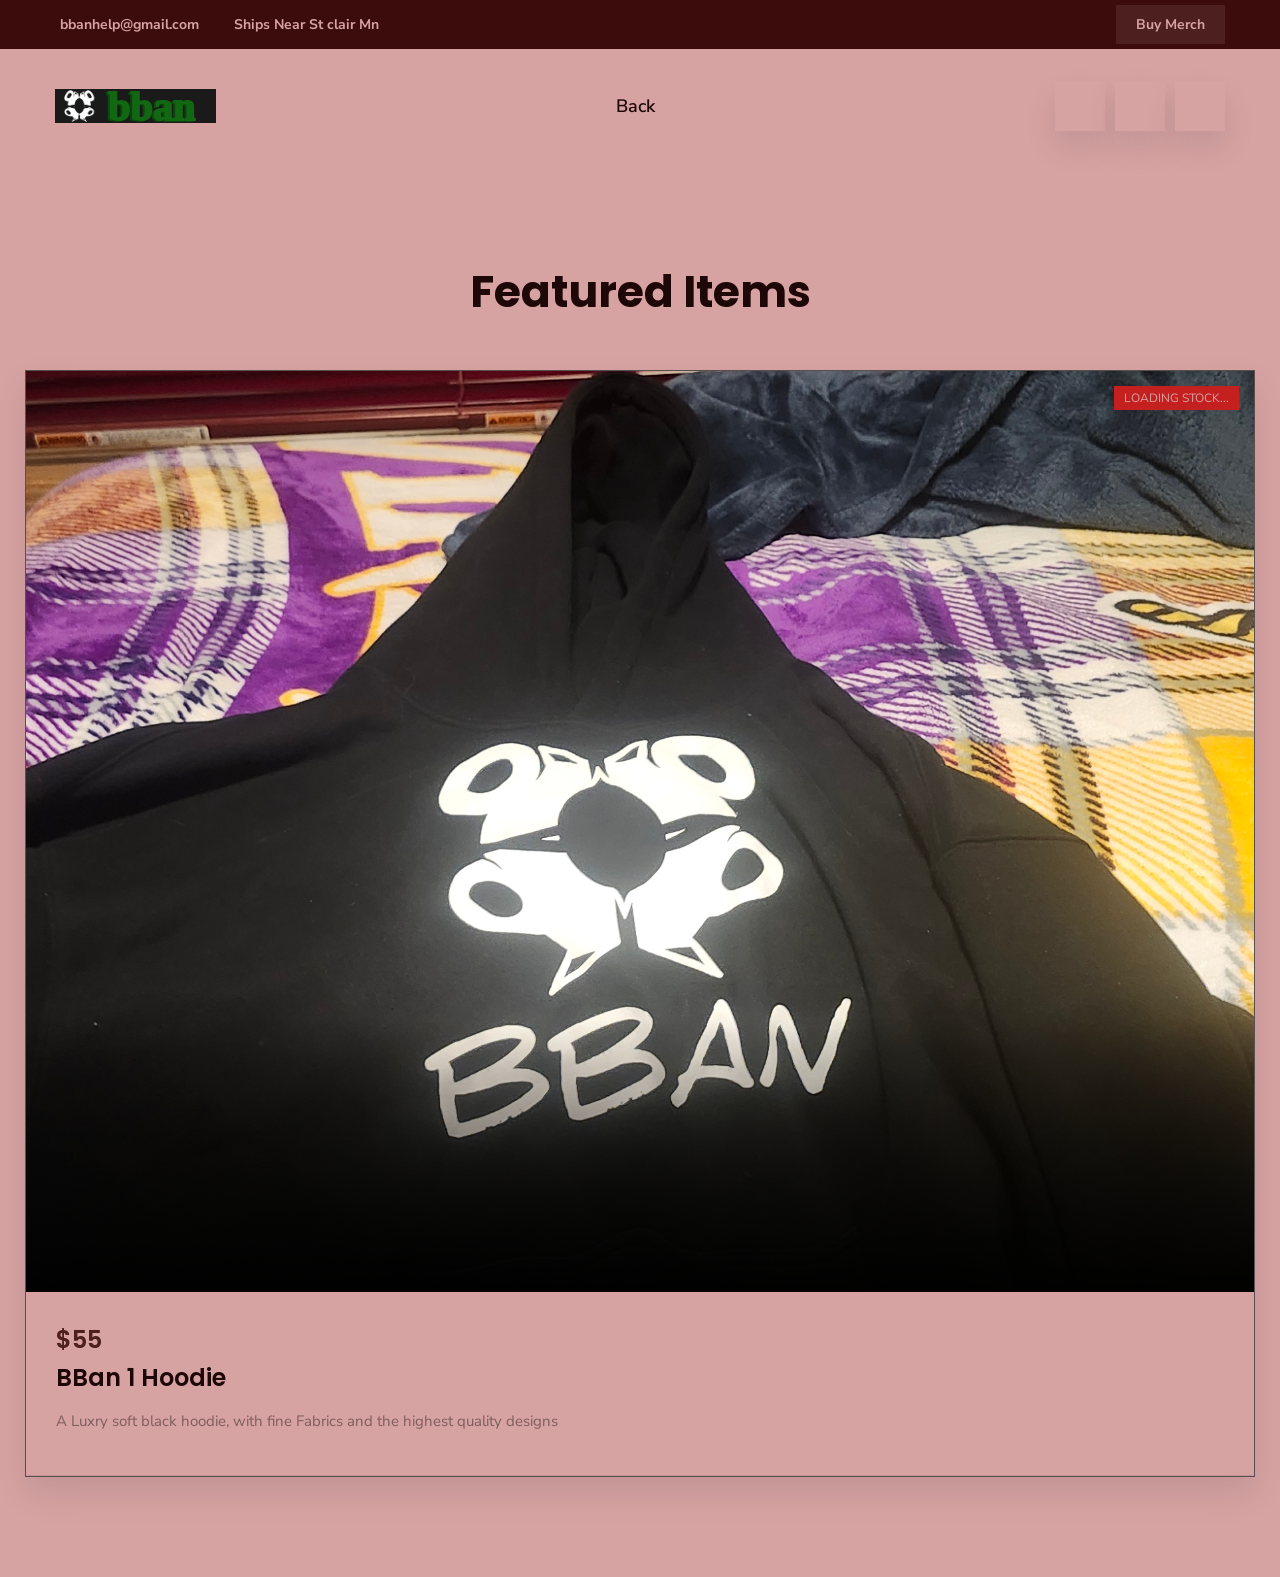
<file: Itempage.html>
<head>
  <meta http-equiv="X-UA-Compatible" content="IE=edge">
  <meta name="viewport" content="width=device-width, initial-scale=1.0">
  <title>BBAN</title>
  
  <!-- 
    - favicon
  -->
  <link rel="shortcut icon" href="/BBan Logo.svg" type="image/svg+xml">

  <!-- 
    - custom css link
  -->
  <link rel="stylesheet" href="/assets/css/style.css">

  <!-- 
    - google font link
  -->
  <link rel="preconnect" href="https://fonts.googleapis.com">
  <link rel="preconnect" href="https://fonts.gstatic.com" crossorigin>
  <link
    href="https://fonts.googleapis.com/css2?family=Nunito+Sans:wght@400;600;700&family=Poppins:wght@400;500;600;700&display=swap"
    rel="stylesheet">
</head>

<body>

  <!-- 
    - #HEADER
  -->

  <header class="header" data-header>

    <div class="overlay" data-overlay></div>

    <div class="header-top">
      <div class="container">

        <ul class="header-top-list">

          <li>
            <a href="mailto:bbanhelp@gmail.com" class="header-top-link">
              <ion-icon name="mail-outline"></ion-icon>

              <span>bbanhelp@gmail.com</span>
            </a>
          </li>

          <li>
            <a href="#" class="header-top-link">
              <ion-icon name="location-outline"></ion-icon>

              <address>Ships Near St clair Mn</address>
            </a>
          </li>

        </ul>

        <div class="wrapper">
          <ul class="header-top-social-list">

            <li>
              <a href="#" class="header-top-social-link">
                <ion-icon name="logo-facebook"></ion-icon>
              </a>
            </li>

            <li>
              <a href="#" class="header-top-social-link">
                <ion-icon name="logo-twitter"></ion-icon>
              </a>
            </li>

            <li>
              <a href="#" class="header-top-social-link">
                <ion-icon name="logo-instagram"></ion-icon>
              </a>
            </li>

            <li>
              <a href="#" class="header-top-social-link">
                <ion-icon name="logo-pinterest"></ion-icon>
              </a>
            </li>

          </ul>

          <button class="header-top-btn">Buy Merch</button>
        </div>

      </div>
    </div>

    <div class="header-bottom">
      <div class="container">

        <a href="#" class="logo">
          <img src="/assets/images/bbanheadlogo.svg" alt="Homeverse logo">
        </a>

        <nav class="navbar" data-navbar>

          <div class="navbar-top">

            <a href="#" class="logo">
              <img src="/assets/images/bbanheadlogo.svg" alt="Homeverse logo">
            </a>

            <button class="nav-close-btn" data-nav-close-btn aria-label="Close Menu">
              <ion-icon name="close-outline"></ion-icon>
            </button>

          </div>

          <div class="navbar-bottom">
            <ul class="navbar-list">

              <li>
                <a href="/index.html" class="navbar-link" data-nav-link>Back</a>
              </li>
            </ul>
          </div>

        </nav>

        <div class="header-bottom-actions">

          <button class="header-bottom-actions-btn" aria-label="Search">
            <ion-icon name="search-outline"></ion-icon>

            <span>Search</span>
          </button>

          <button class="header-bottom-actions-btn" aria-label="Profile">
            <ion-icon name="person-outline"></ion-icon>

            <span>Profile</span>
          </button>

          <button class="header-bottom-actions-btn" aria-label="Cart">
            <ion-icon name="cart-outline"></ion-icon>

            <span>Cart</span>
          </button>

          <button class="header-bottom-actions-btn" data-nav-open-btn aria-label="Open Menu">
            <ion-icon name="menu-outline"></ion-icon>

            <span>Menu</span>
          </button>

        </div>

      </div>
    </div>

  </header>

  <section class="property" id="property">

     <div class="container">

      <h2 class="h2 section-title">Featured Items</h2>

        <li>
              <div class="property-card">

                <figure class="card-banner">

                  <a href="#">
                    <img src="/assets/product images/bban1-Black/bbanblack1-Front.jpg" alt="BBan 1 Hoodie" class="w-100">
                  </a>

                  <div class="card-badge green" id="BBan1hoodiestock">Loading Stock...</div>

                </figure>

                <div class="card-content">

                  <div class="card-price">
                    <strong>$55</strong>
                  </div>

                  <h3 class="h3 card-title">
                    <a href="#">BBan 1 Hoodie</a>
                  </h3>

                  <p class="card-text">
                    A Luxry soft black hoodie, with fine Fabrics and the highest quality designs
                  </p>
                </div>

              </div>
        </li>
      </div>
  </section>

<script>
    fetch('C:\BBAN\assets\txtfiles\BBan 1 hoodie stock.txt') // Replace 'your_file.txt' with the actual path to your text file
      .then(response => response.text()) // Parse the response as plain text
      .then(data => {
        document.getElementById('BBan1hoodiestock').textContent = data; // Update the div's content
      })
      .catch(error => {
        console.error('Error fetching the file:', error); // Handle potential errors
      });
</script>
</body>
</file>
<file: assets/css/style.css>
/*-----------------------------------*\
  #style.css
\*-----------------------------------*/

/*-----------------------------------*\
  #CUSTOM PROPERTY
\*-----------------------------------*/

:root {

  /**
   * colors
   */

  --dark-jungle-green: hsl(0, 61%, 7%);
  --prussian-blue: hsl(0, 69%, 14%);
  --raisin-black-1: hsl(0, 27%, 13%);
  --raisin-black-2: hsl(0, 18%, 19%);
  --yellow-green: hsl(0, 72%, 45%);
  --orange-soda: hsl(0, 43%, 21%);
  --cultured-1: hsl(0, 7%, 24%);
  --cultured-2: hsl(0, 24%, 96%);
  --misty-rose: hsl(0, 58%, 78%);
  --alice-blue: hsl(0, 6%, 33%);
  --seashell: hsl(0, 2%, 24%);
  --cadet: hsl(0, 15%, 43%);
  --white: hsl(0, 40%, 74%);
  --black: hsl(0, 0%, 0%);
  --opal: hsl(0, 50%, 59%);

  /**
   * typography
   */

  --ff-nunito-sans: "Nunito Sans", sans-serif;
  --ff-poppins: "Poppins", sans-serif;

  --fs-1: 1.875rem;
  --fs-2: 1.5rem;
  --fs-3: 1.375rem;
  --fs-4: 1.125rem;
  --fs-5: 0.875rem;
  --fs-6: 0.813rem;
  --fs-7: 0.75rem;

  --fw-500: 500;
  --fw-600: 600;
  --fw-700: 700;

  /**
   * transition
   */

  --transition: 0.25s ease;

  /**
   * spacing
   */

  --section-padding: 100px;

  /**
   * shadow
   */

  --shadow-1: 0 5px 20px 0 hsla(219, 56%, 21%, 0.1);
  --shadow-2: 0 16px 32px hsla(188, 63%, 7%, 0.1);

}





/*-----------------------------------*\
  #RESET
\*-----------------------------------*/

*, *::before, *::after {
  margin: 0;
  padding: 0;
  box-sizing: border-box;
}

li { list-style: none; }

a { text-decoration: none; }

a,
img,
span,
button,
ion-icon { display: block; }

button {
  border: none;
  background: none;
  font: inherit;
  text-align: left;
  cursor: pointer;
}

address { font-style: normal; }

ion-icon { pointer-events: none; }

html {
  font-family: var(--ff-nunito-sans);
  scroll-behavior: smooth;
}

body {
  background: var(--white);
  overflow-x: hidden;
}

::-webkit-scrollbar {
  width: 10px;
  height: 8px;
}

::-webkit-scrollbar-track { background: var(--white); }

::-webkit-scrollbar-thumb {
  background: var(--cadet);
  border-left: 2px solid var(--white);
}





/*-----------------------------------*\
  #REUSED STYLE
\*-----------------------------------*/

.container { padding-inline: 15px; }

button, a { transition: var(--transition); }

.h1,
.h2,
.h3 {
  color: var(--dark-jungle-green);
  font-family: var(--ff-poppins);
  line-height: 1.3;
}

.h1 {
  font-size: var(--fs-1);
  line-height: 1;
}

.h2 { font-size: var(--fs-2); }

.h3 {
  font-size: var(--fs-4);
  font-weight: var(--font-weight, 700);
}

.h3 > a { color: inherit; }

.btnn {
  position: relative;
  background: var(--orange-soda);
  color: var(--white);
  font-family: var(--ff-poppins);
  font-size: var(--fs-5);
  text-transform: var(--text-transform, capitalize);
  border: 1px solid var(--orange-soda);
  padding: 10px 20px;
  z-index: 1;
  width: 250px;
}

.btn {
  position: relative;
  background: var(--orange-soda);
  color: var(--white);
  font-family: var(--ff-poppins);
  font-size: var(--fs-5);
  text-transform: var(--text-transform, capitalize);
  border: 1px solid var(--orange-soda);
  padding: 10px 20px;
  z-index: 1;
}

.btn:is(:hover, :focus) {
  background: var(--black);
  color: var(--dark-jungle-green);
  border-color: var(--black);
}

.btn::before {
  content: "";
  position: absolute;
  top: 0;
  left: 0;
  width: 0;
  height: 100%;
  background: var(--white);
  transition: var(--transition);
  z-index: -1;
}

.btn:is(:hover, :focus)::before { width: 100%; }

.w-100 { width: 100%; }

.section-subtitle {
  color: var(--orange-soda);
  font-size: var(--fs-5);
  font-weight: var(--fw-600);
  padding: 5px 20px;
  background: hsla(9, 100%, 62%, 0.1);
  width: max-content;
  border-radius: 50px;
  margin-inline: auto;
  margin-bottom: 15px;
}

.section-title {
  text-align: var(--text-align, center);
  margin-bottom: var(--margin-bottom, 50px);
}

.card-badge {
  background: var(--black);
  color: var(--white);
  font-size: var(--fs-7);
  text-transform: uppercase;
  position: absolute;
  top: 15px;
  right: 15px;
  padding: 4px 10px;
}

.card-badge.green { background: var(--yellow-green); }

.card-badge.orange { background: var(--orange-soda); }

.has-scrollbar {
  display: flex;
  align-items: flex-start;
  gap: 15px;
  overflow-x: auto;
  margin-inline: -15px;
  padding-inline: 15px;
  scroll-padding-left: 15px;
  padding-bottom: 60px;
  scroll-snap-type: inline mandatory;
}

.has-scrollbar > li {
  min-width: 100%;
  scroll-snap-align: start;
}

.has-scrollbar::-webkit-scrollbar-track {
  background: var(--cultured-2);
  outline: 2px solid var(--cadet);
  border-radius: 10px;
}

.has-scrollbar::-webkit-scrollbar-thumb {
  background: var(--cadet);
  border: 1px solid var(--cultured-2);
  border-radius: 10px;
}

.has-scrollbar::-webkit-scrollbar-button { width: 15%; }





/*-----------------------------------*\
  #HEADER
\*-----------------------------------*/

.header {
  position: relative;
  z-index: 2;
}

.header-top {
  background: var(--prussian-blue);
  padding-block: 15px;
}

.header-top .container,
.header-top-list {
  display: flex;
  flex-wrap: wrap;
  justify-content: center;
  align-items: center;
}

.header-top .container { gap: 8px 20px; }

.header-top-list { gap: 15px; }

.header-top-link {
  color: var(--white);
  font-size: var(--fs-6);
  font-weight: var(--fw-700);
  display: flex;
  justify-content: center;
  align-items: center;
  gap: 5px;
}

.header-top-link:is(:hover, :focus) { color: var(--orange-soda); }

.header-top-link ion-icon {
  color: var(--orange-soda);
  font-size: 15px;
  --ionicon-stroke-width: 60px;
}

.header-top .wrapper,
.header-top-social-list {
  display: flex;
  align-items: center;
}

.header-top .wrapper { gap: 20px; }

.header-top-social-list { gap: 8px; }

.header-top-social-link {
  color: var(--white);
  font-size: 15px;
}

.header-top-btn {
  background: var(--orange-soda);
  color: var(--white);
  font-size: var(--fs-6);
  font-weight: var(--fw-700);
  padding: 4px 15px;
}

.header-top-btn:is(:hover, :focus) { --orange-soda: hsl(7, 72%, 46%); }

.header-bottom {
  background: var(--white);
  padding-block: 25px;
}

.header-bottom .logo img { margin-inline: auto; }

.navbar {
  background: var(--white);
  position: fixed;
  top: 0;
  left: -310px;
  max-width: 300px;
  width: 100%;
  height: 100%;
  box-shadow: 0 3px 10px hsla(0, 0%, 0%, 0.3);
  z-index: 5;
  padding: 60px 20px;
  visibility: hidden;
  transition: 0.15s ease-in;
}

.navbar.active {
  visibility: visible;
  transform: translateX(310px);
  transition: 0.25s ease-out;
}

.navbar-top {
  display: flex;
  justify-content: space-between;
  align-items: center;
  padding-bottom: 40px;
  border-bottom: 1px solid var(--cultured-1);
  margin-bottom: 25px;
}

.navbar-top .logo img { width: 400px; }

.nav-close-btn ion-icon {
  font-size: 20px;
  --ionicon-stroke-width: 45px;
  padding: 5px;
}

.navbar-link {
  color: var(--cadet);
  font-size: var(--fs-5);
  font-weight: var(--fw-600);
  text-transform: uppercase;
  padding-block: 15px;
}

.navbar-link:is(:hover, :focus) { color: var(--orange-soda); }

.overlay {
  position: fixed;
  inset: 0;
  background: hsla(0, 0%, 0%, 0.7);
  opacity: 0;
  pointer-events: none;
  transition: var(--transition);
  z-index: 4;
}

.overlay.active {
  opacity: 1;
  pointer-events: all;
}

.header-bottom-actions {
  background: var(--white);
  position: fixed;
  bottom: 0;
  left: 0;
  width: 100%;
  display: flex;
  justify-content: space-evenly;
  padding-block: 15px 10px;
  box-shadow: -2px 0 30px hsla(237, 71%, 52%, 0.2);
  z-index: 3;
}

.header-bottom-actions-btn ion-icon {
  color: hsl(0, 0%, 10%);
  font-size: 20px;
  margin-inline: auto;
  margin-bottom: 5px;
  --ionicon-stroke-width: 40px;
  transition: var(--transition);
}

.header-bottom-actions-btn:is(:hover, :focus) ion-icon { color: var(--orange-soda); }

.header-bottom-actions-btn span {
  color: var(--cadet);
  font-family: var(--ff-poppins);
  font-size: var(--fs-7);
  font-weight: var(--fw-500);
}





/*-----------------------------------*\
  #HERO
\*-----------------------------------*/

.hero {
  background: var(--cultured-2);
  padding-block: var(--section-padding);
}

.hero-content { margin-bottom: 60px; }

.hero-subtitle {
  display: flex;
  justify-content: flex-start;
  align-items: center;
  gap: 5px;
  margin-bottom: 20px;
}

.hero-subtitle ion-icon { color: var(--orange-soda); }

.hero-subtitle span {
  color: var(--dark-jungle-green);
  font-size: var(--fs-5);
  font-weight: var(--fw-700);
}

.hero-title { margin-bottom: 20px; }

.hero-text {
  color: var(--cadet);
  font-size: var(--fs-5);
  line-height: 1.8;
  padding-left: 15px;
  border-left: 1px solid;
  margin-bottom: 30px;
}





/*-----------------------------------*\
  #ABOUT
\*-----------------------------------*/

.about { padding-block: var(--section-padding); }

.about-banner {
  position: relative;
  margin-bottom: 40px;
}

.about-banner > img {
  max-width: max-content;
  width: 100%;
}

.about-banner .abs-img {
  position: absolute;
  bottom: 100px;
  left: 15px;
  width: 50%;
  border-radius: 4px;
}

.about .section-subtitle { margin-inline: 0; }

.about .section-title {
  --text-align: left;
  --margin-bottom: 15px;
}

.about-text {
  color: var(--cadet);
  font-size: var(--fs-5);
  line-height: 1.7;
  margin-bottom: 30px;
}

.about-list { margin-bottom: 30px; }

.about-item {
  display: flex;
  justify-content: flex-start;
  align-items: center;
  gap: 10px;
  margin-bottom: 15px;
}

.about-item-icon {
  background: var(--misty-rose);
  height: 45px;
  min-width: 45px;
  border-radius: 50%;
  display: grid;
  place-items: center;
}

.about-item-icon ion-icon {
  color: var(--orange-soda);
  font-size: 18px;
}

.about-item-text {
  color: var(--cadet);
  font-size: var(--fs-5);
}

.about .callout {
  background: hsla(7, 78%, 53%, 0.05);
  color: var(--cadet);
  font-size: var(--fs-5);
  font-weight: var(--fw-500);
  line-height: 1.8;
  padding: 20px 25px;
  border-left: 4px solid var(--orange-soda);
  margin-bottom: 40px;
}

.about .btn {
  max-width: max-content;
  --text-transform: uppercase;
}





/*-----------------------------------*\
  #SERVICE
\*-----------------------------------*/

.service {
  background: var(--cultured-2);
  padding-block: var(--section-padding);
}

.service-list {
  display: flex;
  flex-wrap: wrap;
  justify-content: center;
  gap: 30px;
}

.service-card {
  position: relative;
  background: var(--white);
  text-align: center;
  padding: 40px 30px;
  box-shadow: var(--shadow-2);
}

.service-card .card-icon {
  width: max-content;
  margin-inline: auto;
  margin-bottom: 20px;
}

.service-card .card-title { margin-bottom: 15px; }

.service-card .card-title > a:is(:hover, :focus) { color: var(--orange-soda); }

.service-card .card-text {
  color: var(--cadet);
  font-size: var(--fs-5);
  line-height: 1.8;
  margin-bottom: 25px;
}

.service-card .card-link {
  color: var(--opal);
  font-size: var(--fs-5);
  font-weight: var(--fw-600);
  display: flex;
  justify-content: center;
  align-items: center;
  gap: 5px;
}

.service-card:is(:hover, :focus) .card-link { color: var(--orange-soda); }

.service-card::after {
  content: "";
  position: absolute;
  bottom: 0;
  left: 0;
  width: 0;
  height: 4px;
  background: var(--orange-soda);
  transition: var(--transition);
}

.service-card:is(:hover, :focus)::after { width: 100%; }





/*-----------------------------------*\
  #PROPERTY
\*-----------------------------------*/

.property { padding-block: var(--section-padding); }

.property-card {
  border: 1px solid var(--alice-blue);
  box-shadow: var(--shadow-2);
}

.property-card .card-banner {
  position: relative;
  aspect-ratio: 2 / 1.5;
  overflow: hidden;
}

.property-card .card-banner a { height: 100%; }

.property-card .card-banner img {
  height: 100%;
  object-fit: cover;
  transition: 0.5s ease;
}

.property-card:hover .card-banner img { transform: scale(1.1); }

.property-card .card-banner::before {
  content: "";
  position: absolute;
  inset: 0;
  background: linear-gradient(to top, hsla(0, 0%, 0%, 0.95), transparent 30%);
  pointer-events: none;
  z-index: 1;
}

.property-card .banner-actions {
  position: absolute;
  bottom: 15px;
  left: 15px;
  right: 15px;
  display: flex;
  flex-wrap: wrap-reverse;
  align-items: center;
  gap: 15px 10px;
  z-index: 1;
}

.banner-actions-btn {
  color: var(--white);
  font-size: var(--fs-6);
  line-height: 1;
  display: flex;
  align-items: flex-end;
  gap: 4px;
}

.banner-actions-btn ion-icon { font-size: 16px; }

.banner-actions-btn:first-child { margin-right: auto; }

.banner-actions-btn:is(:hover, :focus) { color: var(--orange-soda); }

.property-card .card-content {
  padding: 30px 15px 15px;
  border-bottom: 1px solid hsla(0, 0%, 0%, 0.1);
}

.card-price {
  color: var(--orange-soda);
  font-family: var(--ff-poppins);
  font-size: var(--fs-5);
  margin-bottom: 5px;
}

.card-price strong {
  font-size: var(--fs-4);
  font-weight: var(--fw-600);
}

.property-card .card-title {
  --font-weight: var(--fw-600);
  margin-bottom: 15px;
}

.property-card .card-title > a:is(:hover, :focus) { color: var(--orange-soda); }

.property-card .card-text {
  color: var(--cadet);
  font-size: var(--fs-5);
  line-height: 1.8;
  margin-bottom: 25px;
}

.property-card .card-list {
  display: flex;
  flex-wrap: wrap;
  align-items: center;
  row-gap: 15px;
}

.property-card .card-item {
  padding-block: 5px;
  color: var(--cadet);
  font-size: var(--fs-5);
}

.property-card .card-item:not(:last-child) {
  padding-right: 15px;
  border-right: 1px solid hsla(0, 0%, 0%, 0.2);
  margin-right: 20px;
}

.property-card .card-item :is(strong, ion-icon) { display: inline-block; }

.property-card .card-item ion-icon {
  margin-left: 2px;
  margin-bottom: -2px;
}

.property-card .card-item span { margin-top: 5px; }

.card-footer {
  padding: 15px;
  display: flex;
  flex-wrap: wrap-reverse;
  justify-content: space-between;
  align-items: center;
  gap: 15px;
}

.card-author {
  display: flex;
  align-items: center;
  gap: 10px;
}

.author-avatar {
  width: 40px;
  height: 40px;
  overflow: hidden;
  border-radius: 50%;
}

.author-name > a {
  color: var(--dark-jungle-green);
  font-family: var(--ff-poppins);
  font-size: var(--fs-5);
  font-weight: var(--fw-600);
  margin-bottom: 3px;
}

.author-name > a:is(:hover, :focus) { color: var(--orange-soda); }

.author-title {
  color: var(--cadet);
  font-size: var(--fs-7);
}

.card-footer-actions {
  display: flex;
  align-items: center;
  gap: 10px;
}

.card-footer-actions-btn {
  background: var(--cultured-2);
  color: var(--cadet);
  width: 35px;
  height: 35px;
  display: grid;
  place-items: center;
  font-size: 18px;
}

.card-footer-actions-btn:is(:hover, :focus) {
  background: var(--orange-soda);
  color: var(--white);
}





/*-----------------------------------*\
  #FEATURES
\*-----------------------------------*/

.features {
  background: var(--cultured-2);
  padding-block: var(--section-padding);
}

.features-list {
  display: flex;
  flex-wrap: wrap;
  justify-content: center;
  gap: 50px 20px;
}

.features-list > li { width: calc(50% - 10px); }

.features-card {
  position: relative;
  background: var(--white);
  padding: 40px 15px;
  border-radius: 12px;
  display: flex;
  flex-direction: column;
  height: 100%;
  justify-content: center;
  align-items: center;
  gap: 10px;
  box-shadow: var(--shadow-1);
}

.features-card:is(:hover, :focus) { background: var(--orange-soda); }

.features-card .card-icon {
  background: var(--seashell);
  color: var(--orange-soda);
  width: 60px;
  height: 60px;
  display: grid;
  place-items: center;
  border-radius: 50%;
  font-size: 28px;
}

.features-card .card-icon ion-icon { --ionicon-stroke-width: 20px; }

.features-card .card-title {
  color: var(--dark-jungle-green);
  font-family: var(--ff-poppins);
  font-size: var(--fs-6);
  font-weight: var(--fw-600);
  text-align: center;
  transition: var(--transition);
}

.features-card:is(:hover, :focus) .card-title { color: var(--white); }

.features-card .card-btn {
  background: var(--white);
  color: var(--cadet);
  position: absolute;
  bottom: 0;
  left: 50%;
  transform: translate(-50%, 50%);
  width: 40px;
  height: 40px;
  display: grid;
  place-items: center;
  font-size: 20px;
  border-radius: 50%;
  box-shadow: 0 0 10px hsla(219, 56%, 21%, 0.1);
  transition: var(--transition);
}

.features-card:is(:hover, :focus) .card-btn { color: var(--orange-soda); }





/*-----------------------------------*\
  #BLOG
\*-----------------------------------*/

.blog { padding-block: var(--section-padding); }

.blog-card { box-shadow: var(--shadow-2); }

.blog-card .card-banner {
  overflow: hidden;
  aspect-ratio: 2 / 1.5;
}

.blog-card .card-banner img {
  height: 100%;
  object-fit: cover;
  transition: 0.5s ease;
}

.blog-card:is(:hover, :focus) .card-banner img { transform: scale(1.1); }

.blog-content { padding: 30px; }

.blog-card .card-meta-list {
  display: flex;
  align-items: center;
  gap: 10px;
  margin-bottom: 15px;
}

.blog-card :is(.card-meta-link, .publish-date) {
  color: var(--cadet);
  font-size: var(--fs-7);
  font-weight: var(--fw-600);
  display: flex;
  align-items: center;
  gap: 5px;
  transition: var(--transition);
}

.blog-card :is(.card-meta-link, .publish-date) ion-icon { color: var(--orange-soda); }

.blog-card .card-meta-link:is(:hover, :focus) { color: var(--orange-soda); }

.blog-title {
  font-size: 1rem;
  --font-weight: var(--fw-600);
}

.blog-card .blog-title:is(:hover, :focus) { color: var(--orange-soda); }

.blog-content-bottom {
  padding-top: 20px;
  border-top: 1px solid hsla(0, 0%, 0%, 0.1);
  margin-top: 20px;
  display: flex;
  justify-content: space-between;
  align-items: center;
}

.blog-card .read-more-btn {
  color: var(--orange-soda);
  font-size: var(--fs-7);
  font-weight: var(--fw-600);
  text-transform: uppercase;
}





/*-----------------------------------*\
  #CTA
\*-----------------------------------*/

.cta {
  background: linear-gradient(to bottom, var(--white) 50%, var(--raisin-black-1) 50%);
}

.cta-card {
  background: var(--orange-soda);
  padding: 50px 25px;
  box-shadow: var(--shadow-2);
}

.cta-card .card-content {
  max-width: max-content;
  margin-inline: auto;
  margin-bottom: 30px;
}

.cta-card .card-title {
  color: var(--white);
  line-height: 1.3;
  margin-bottom: 15px;
}

.cta-card .card-text {
  color: var(--white);
  font-size: var(--fs-5);
  line-height: 1.8;
}

.cta-btn {
  display: flex;
  align-items: center;
  gap: 10px;
  color: var(--black);
  background: var(--white);
  box-shadow: var(--shadow-2);
  border-color: var(--white);
  margin-inline: auto;
}

.cta-btn:is(:hover, :focus) {
  background: none;
  color: var(--white);
  border-color: transparent;
}

.cta-btn::before { background: var(--black); }





/*-----------------------------------*\
  #FOOTER
\*-----------------------------------*/

.footer {
  background: var(--raisin-black-1);
  color: var(--white);
  margin-bottom: 68px;
}

.footer .container { padding-inline: 30px; }

.footer a { color: inherit; }

.footer-top {
  padding-top: 80px;
  padding-bottom: 40px;
}

.footer-brand { margin-bottom: 70px; }

.footer-brand .logo { margin-bottom: 15px; }

.section-text {
  font-size: var(--fs-5);
  line-height: 1.8;
  margin-bottom: 30px;
  max-width: 45ch;
}

.contact-list {
  display: grid;
  gap: 15px;
  margin-bottom: 30px;
}

.contact-link {
  display: flex;
  align-items: flex-start;
  gap: 10px;
}

.contact-link ion-icon { font-size: 18px; }

.contact-link :is(address, span) {
  font-size: var(--fs-5);
  transition: var(--transition);
}

.contact-link:is(:hover, :focus) span { color: var(--orange-soda); }

.social-list {
  display: flex;
  align-items: center;
  gap: 20px;
}

.footer-list:not(:last-child) { margin-bottom: 50px; }

.footer-list-title {
  font-family: var(--ff-poppins);
  font-size: var(--fs-3);
  font-weight: var(--fw-700);
  margin-bottom: 15px;
}

.footer-link {
  font-size: var(--fs-5);
  padding-block: 10px;
}

.footer-link:is(:hover, :focus) { color: var(--orange-soda); }

.footer-bottom {
  background: var(--raisin-black-2);
  padding-block: 25px;
}

.copyright {
  font-size: var(--fs-5);
  text-align: center;
}

.copyright a { display: inline-block; }

.copyright a:is(:hover, :focus) { color: var(--orange-soda); }





/*-----------------------------------*\
  #MEDIA QUERIES
\*-----------------------------------*/

/**
 * responsive for larger than 600px screen
 */

@media (min-width: 600px) {

  /**
   * CUSTOM PROPERTY
   */

  :root {

    /**
     * typography
     */

    --fs-2: 1.875rem;

  }



  /**
   * REUSED STYLE
   */

  .container {
    max-width: 550px;
    margin-inline: auto;
  }

  .has-scrollbar {
    gap: 25px;
    margin-inline: -25px;
    padding-inline: 25px;
    scroll-padding-left: 25px;
  }

  .has-scrollbar > li { min-width: calc(50% - 12.5px); }



  /**
   * SERVICE
   */

  .service-list > li { width: calc(50% - 15px); }



  /**
   * PROPERTY
   */

  .property .container {
    max-width: unset;
    padding-inline: 25px;
  }



  /**
   * CTA
   */

  .cta-card { --fs-2: 1.5rem; }



  /**
   * FOOTER
   */

  .footer-link-box {
    display: flex;
    justify-content: space-between;
    gap: 20px;
  }

}





/**
 * responsive for larger than 768px screen
 */

@media (min-width: 768px) {

  /**
   * CUSTOM PROPERTY
   */

  :root {

    /**
     * typography
     */

    --fs-1: 2.5rem;
    --fs-5: 0.938rem;
    --fs-6: 0.875rem;

  }



  /**
   * REUSED STYLE
   */

  .container { max-width: 720px; }

  .btn {
    --fs-5: 1rem;
    padding: 12px 28px;
  }



  /**
   * HEADER
   */

  .header-top { padding-block: 5px; }

  .header-top .wrapper { margin-left: auto; }

  .header-top-social-list { gap: 12px; }

  .header-top-social-link { font-size: 1rem; }

  .header-top-btn { padding: 10px 20px; }

  .header-bottom-actions {
    all: unset;
    display: flex;
    align-items: center;
    gap: 10px;
  }

  .header-bottom .container {
    display: flex;
    justify-content: space-between;
    align-items: center;
  }

  .header-bottom-actions-btn ion-icon { margin-bottom: 0; }

  .header-bottom-actions-btn span { display: none; }

  .header-bottom-actions-btn {
    background: var(--white);
    width: 50px;
    height: 50px;
    box-shadow: var(--shadow-2);
  }



  /**
   * HERO
   */

  .hero-content { max-width: 400px; }



  /**
   * ABOUT
   */

  .about .section-title { max-width: 30ch; }

  .about-text { max-width: 55ch }

  .about-list {
    display: grid;
    grid-template-columns: 1fr 1fr;
  }



  /**
   * FEATURES
   */

  .features-list > li { width: calc(33.33% - 13.33px); }

  .features-card { gap: 20px; }

  .features-card .card-icon {
    width: 80px;
    height: 80px;
    font-size: 32px;
  }

  .features-card .card-title { --fs-6: 1.125rem; }



  /**
   * BLOG
   */

  .blog-card { --fs-7: 0.875rem; }

  .blog-title { font-size: 1.25rem; }

  .blog .card-meta-list { gap: 30px; }



  /**
   * CTA
   */

  .cta-card { --fs-2: 1.625rem; }



  /**
   * FOOTER
   */

  .footer { margin-bottom: 0; }

}





/**
 * responsive for larger than 992px screen
 */

@media (min-width: 992px) {

  /**
   * CUSTOM PROPERTY
   */

  :root {

    /**
     * typography
     */

    --fs-1: 3.125rem;
    --fs-4: 1.375rem;

  }



  /**
   * REUSED STYLE
   */

  .container { max-width: 970px; }

  .btn { padding: 15px 40px; }



  /**
   * HEADER
   */

  .header-top-list,
  .header-top .wrapper { gap: 30px; }



  /**
   * HERO
   */

  .hero-content {
    max-width: unset;
    margin-bottom: 0;
  }

  .hero .container {
    display: grid;
    grid-template-columns: 1fr 1fr;
    align-items: center;
  }



  /**
   * ABOUT
   */

  .about .container {
    display: grid;
    grid-template-columns: 1fr 1fr;
    align-items: center;
    gap: 60px;
  }

  .about-banner { margin-bottom: 0; }

  .about-banner > img { width: 100%; }



  /**
   * SERVICE
   */

  .service-list > li { width: calc(33.33% - 20px); }



  /**
   * PROPERTY
   */

  .property-card .card-content { padding-inline: 30px; }

  .card-footer { padding: 20px 30px 30px; }



  /**
   * FEATURES
   */

  .features-list { column-gap: 30px; }

  .features-list > li { width: calc(25% - 30px); }



  /**
   * BLOG
   */

  .blog-title { font-size: 1.375rem; }



  /**
   * CTA
   */

  .cta-card {
    --fs-2: 1.875rem;
    --fs-5: 1rem;

    display: flex;
    justify-content: space-between;
    align-items: center;
    padding: 50px;
  }

  .cta-card :is(.card-content, .cta-btn) { margin: 0; }



  /**
   * FOOTER
   */

  .footer-top .container {
    display: flex;
    justify-content: space-between;
  }

  .footer-brand {
    max-width: 300px;
    margin-bottom: 0;
  }

  .footer-link-box { flex-basis: 550px; }

}





/**
 * responsive for larger than 1200px screen
 */

@media (min-width: 1200px) {

  /**
   * CUSTOM PROPERTY
   */

  :root {

    /**
     * typography
     */

    --fs-2: 2.75rem;
    --fs-4: 1.5rem;

  }



  /**
   * REUSED STYLE
   */

  .container { max-width: 1200px; }

  .has-scrollbar > li { min-width: calc(33.33% - 16.66px); }



  /**
   * HEADER
   */

  .header-bottom { padding-block: 30px; }

  .header-bottom-actions-btn:last-child,
  .navbar-top,
  .overlay { display: none; }

  .navbar,
  .navbar.active { all: unset; }

  .navbar-list {
    display: flex;
    align-items: center;
    gap: 30px;
  }

  .navbar-link {
    color: var(--dark-jungle-green);
    --fs-5: 1.125rem;
    text-transform: capitalize;
  }

  .header { padding-bottom: 114px; }

  .header-bottom {
    position: absolute;
    left: 0;
    bottom: 0;
    width: 100%;
  }

  .header.active .header-bottom {
    position: fixed;
    bottom: auto;
    top: -94px;
    padding-block: 20px;
    box-shadow: 0 10px 50px hsla(237, 71%, 52%, 0.2);
    animation: slideDown 0.25s ease-out forwards;
  }

  @keyframes slideDown {
    0% { transform: translateY(0); }
    100% { transform: translateY(100%); }
  }



  /**
   * HERO
   */

  .hero-text {
    padding-left: 30px;
    max-width: 450px;
    margin-bottom: 40px;
  }



  /**
   * FEATURES
   */

  .features-card .card-icon {
    width: 100px;
    height: 100px;
    font-size: 45px;
  }

  .features-card .card-title { --fs-6: 1.375rem; }



  /**
   * CTA
   */

  .cta-card {
    --fs-2: 2.25rem;
    padding-inline: 60px;
  }



  /**
   * FOOTER
   */

  .footer { --fs-5: 1rem; }

  .footer-link-box { flex-basis: 700px; }

}
</file>
